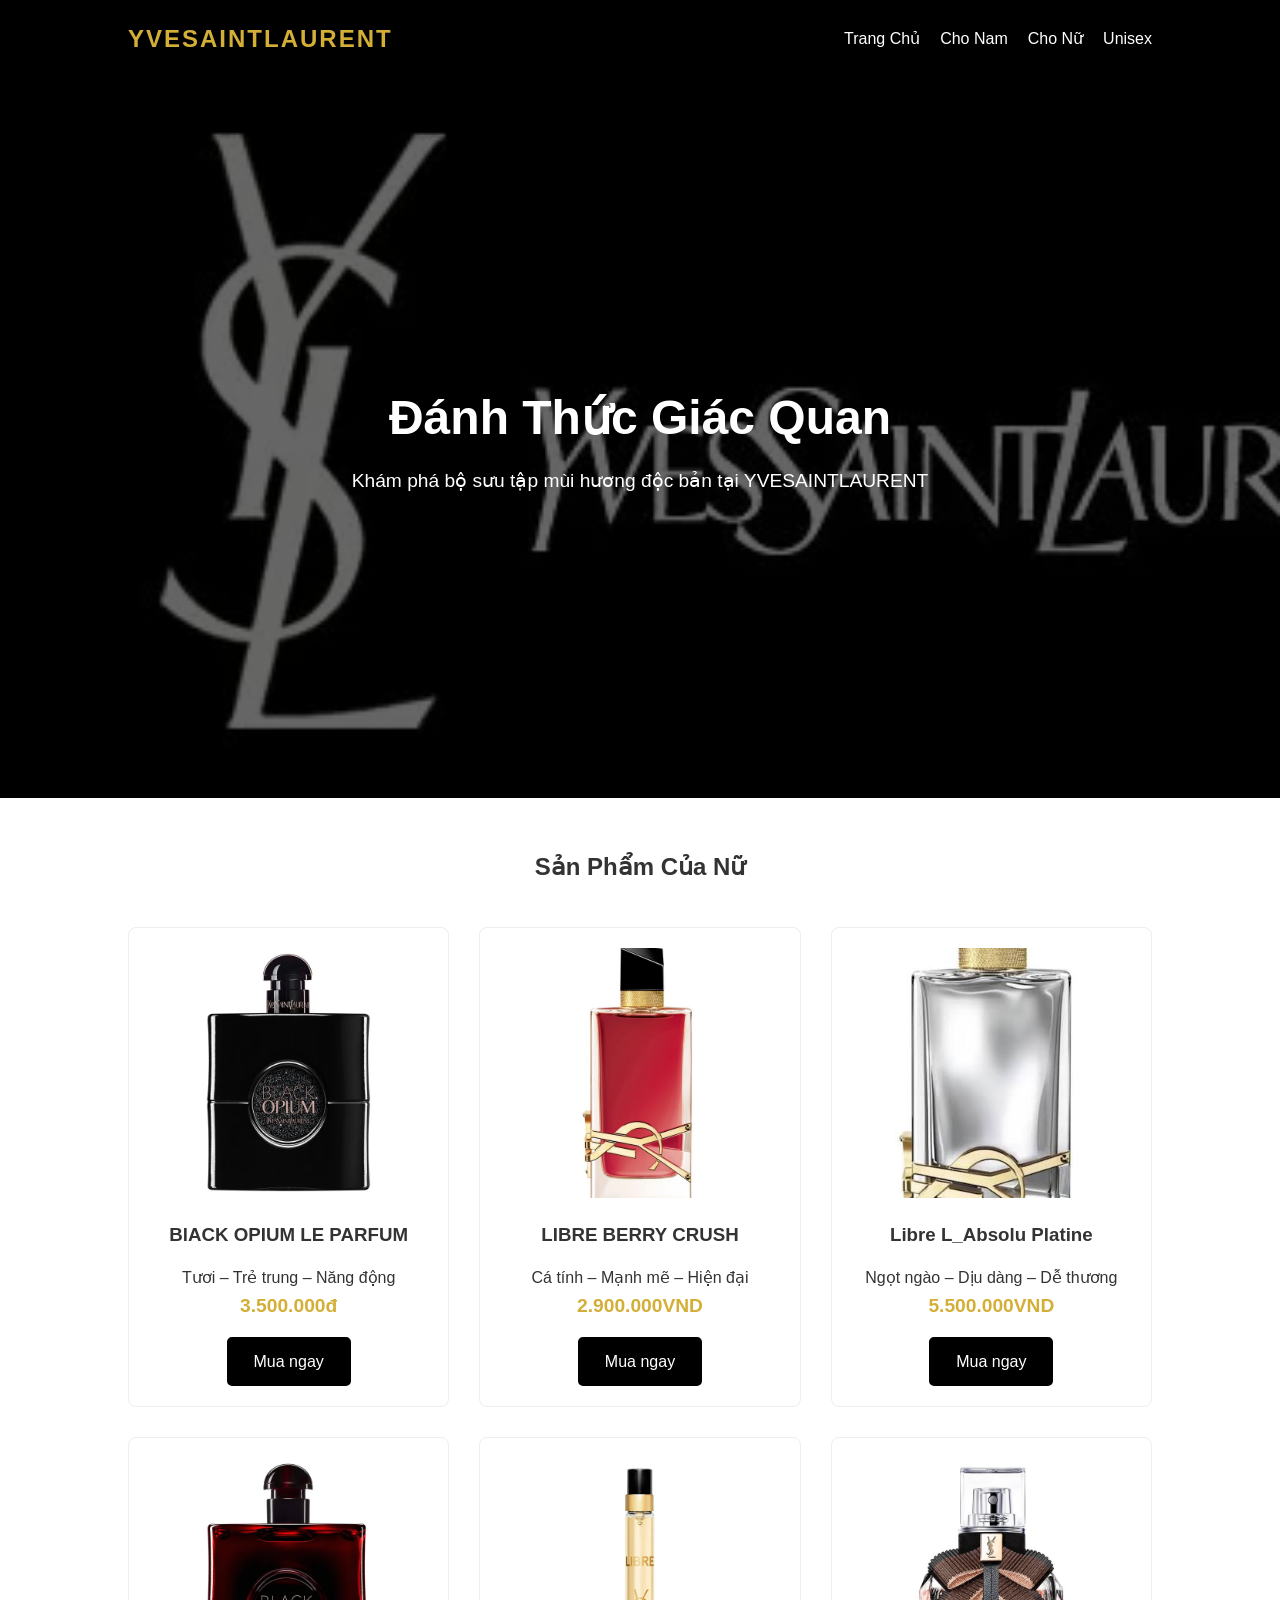
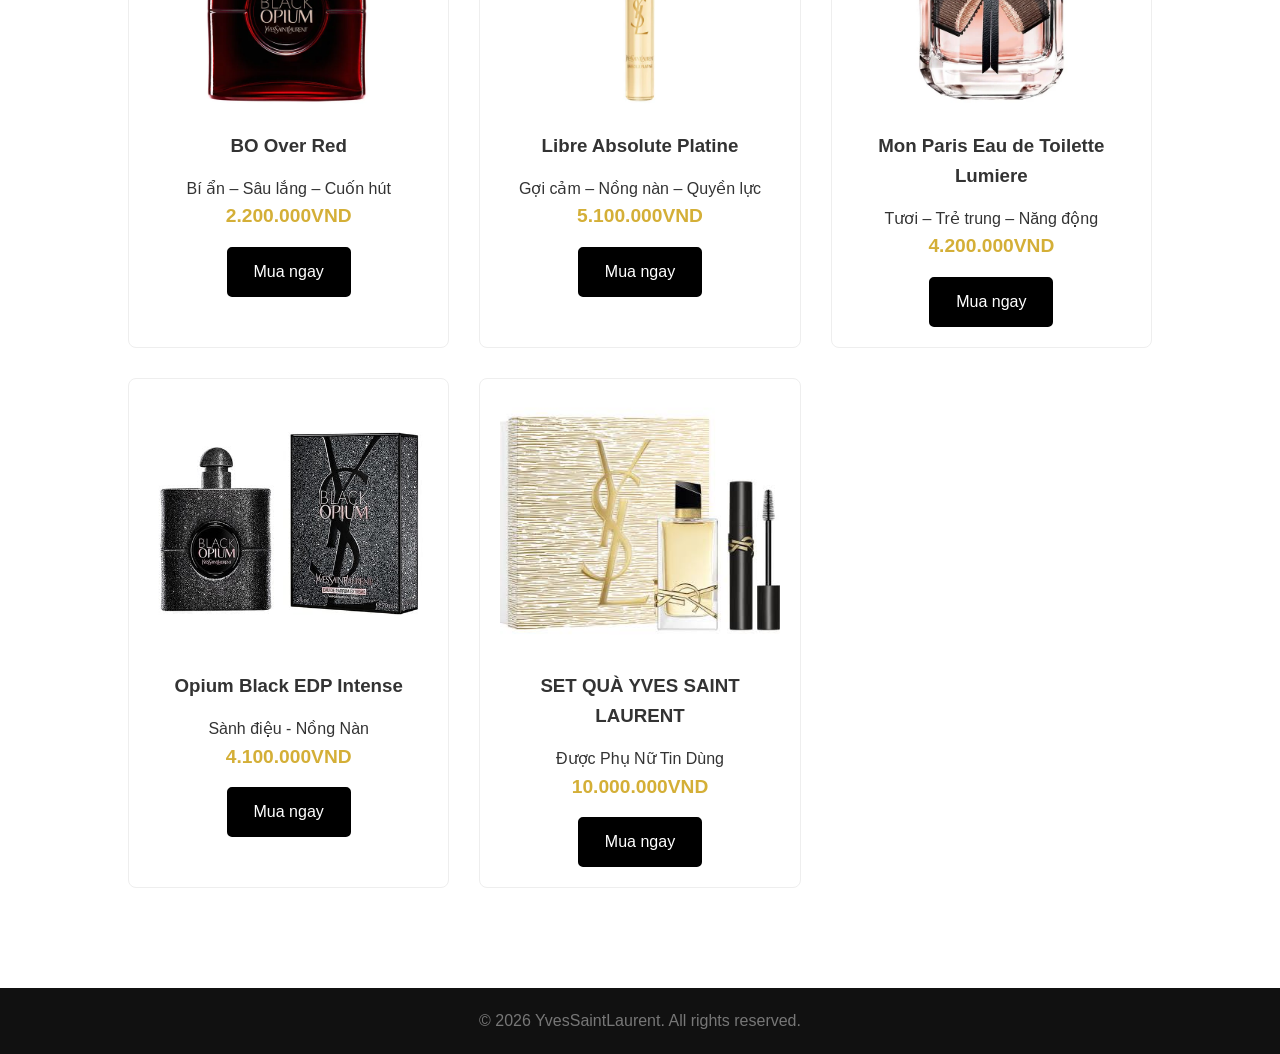
<file: chonu2.html>
<!DOCTYPE html>
<html lang="vi">
<head>
    <meta charset="UTF-8">
    <title>YvesSaintLaurent - Thế giới nước hoa cao cấp</title>
    <link rel="stylesheet" href="style.css">
</head>
<body>
    <nav>
        <div class="logo">YVESAINTLAURENT</div>
        <ul>
             <li><a href="trangchu.html">Trang Chủ</a></li>
            <li><a href="chonam2.html">Cho Nam</a></li>
            <li><a href="chonu2.html">Cho Nữ</a></li>
            <li><a href="chounisex2.html">Unisex</a></li>
        </ul>
    </nav>

    <header class="hero">
        <h1>Đánh Thức Giác Quan</h1>
        <p>Khám phá bộ sưu tập mùi hương độc bản tại YVESAINTLAURENT</p>
    </header>

    <section class="container">
        <h2>Sản Phẩm Của Nữ </h2>
        <div class="product-grid">
            <div class="product-card">
                <img src="BLACK OPIUM LE PARFUM.webp" alt="Nước hoa">
                <h3>BlACK OPIUM LE PARFUM</h3>
                <p>Tươi – Trẻ trung – Năng động</p>
                <p class="price">3.500.000đ</p>
                <a href="#" class="btn-buy" onclick="alert('Đã thêm vào giỏ hàng!')">Mua ngay</a>
            </div>

            <div class="product-card">
                <img src="LIBRE BERRY CRUSH.webp" alt="Nước hoa">
                <h3>LIBRE BERRY CRUSH</h3>
                <p>Cá tính – Mạnh mẽ – Hiện đại</p>
                <p class="price">2.900.000VND</p>
                <a href="#" class="btn-buy" onclick="alert('Đã thêm vào giỏ hàng!')">Mua ngay</a>
            </div>

            <div class="product-card">
                <img src="Libre L_Absolu Platine.jpeg" alt="Nước hoa">
                <h3>Libre L_Absolu Platine</h3>
                <p>Ngọt ngào – Dịu dàng – Dễ thương</p>
                <p class="price">5.500.000VND</p>
                <a href="#" class="btn-buy" onclick="alert('Đã thêm vào giỏ hàng!')">Mua ngay</a>
            </div>

            <div class="product-card">
                <img src="BO-Over-Red-90ml.webp" alt="Nước hoa">
                <h3>BO Over Red</h3>
                <p>Bí ẩn – Sâu lắng – Cuốn hút </p>
                <p class="price">2.200.000VND</p>
                <a href="#" class="btn-buy" onclick="alert('Đã thêm vào giỏ hàng!')">Mua ngay</a>
            </div>

            <div class="product-card">
                <img src="Libre-Absolu-Platine-10ml.webp" alt="Nước hoa">
                <h3>Libre Absolute Platine</h3>
                <p>Gợi cảm – Nồng nàn – Quyền lực </p>
                <p class="price">5.100.000VND</p>
                <a href="#" class="btn-buy" onclick="alert('Đã thêm vào giỏ hàng!')">Mua ngay</a>
            </div>
            
            <div class="product-card">
                <img src="Mon Paris Eau de Toilette Lumiere. .webp" alt="Nước hoa">
                <h3>Mon Paris Eau de Toilette Lumiere</h3>
                <p>Tươi – Trẻ trung – Năng động </p>
                <p class="price">4.200.000VND</p>
                <a href="#" class="btn-buy" onclick="alert('Đã thêm vào giỏ hàng!')">Mua ngay</a>
            </div>

            <div class="product-card">
                <img src="opiumblack.jpg " alt="Nước hoa">
                <h3>Opium Black EDP Intense </h3>
                <p>Sành điệu - Nồng Nàn </p>
                <p class="price">4.100.000VND </p>
                <a href="#" class="btn-buy" onclick="alert('Đã thêm vào giỏ hàng!')">Mua ngay</a>
            </div>

            <div class="product-card">
                <img src="set quà.jpeg " alt="Nước hoa">
                <h3>SET QUÀ YVES SAINT LAURENT </h3>
                <p>Được Phụ Nữ Tin Dùng </p>
                <p class="price">10.000.000VND </p>
                <a href="#" class="btn-buy" onclick="alert('Đã thêm vào giỏ hàng!')">Mua ngay</a>
            </div>




        </div>
    </section>

    <footer>
        &copy; 2026 YvesSaintLaurent. All rights reserved.
    </footer>
</body>
</html>
</file>
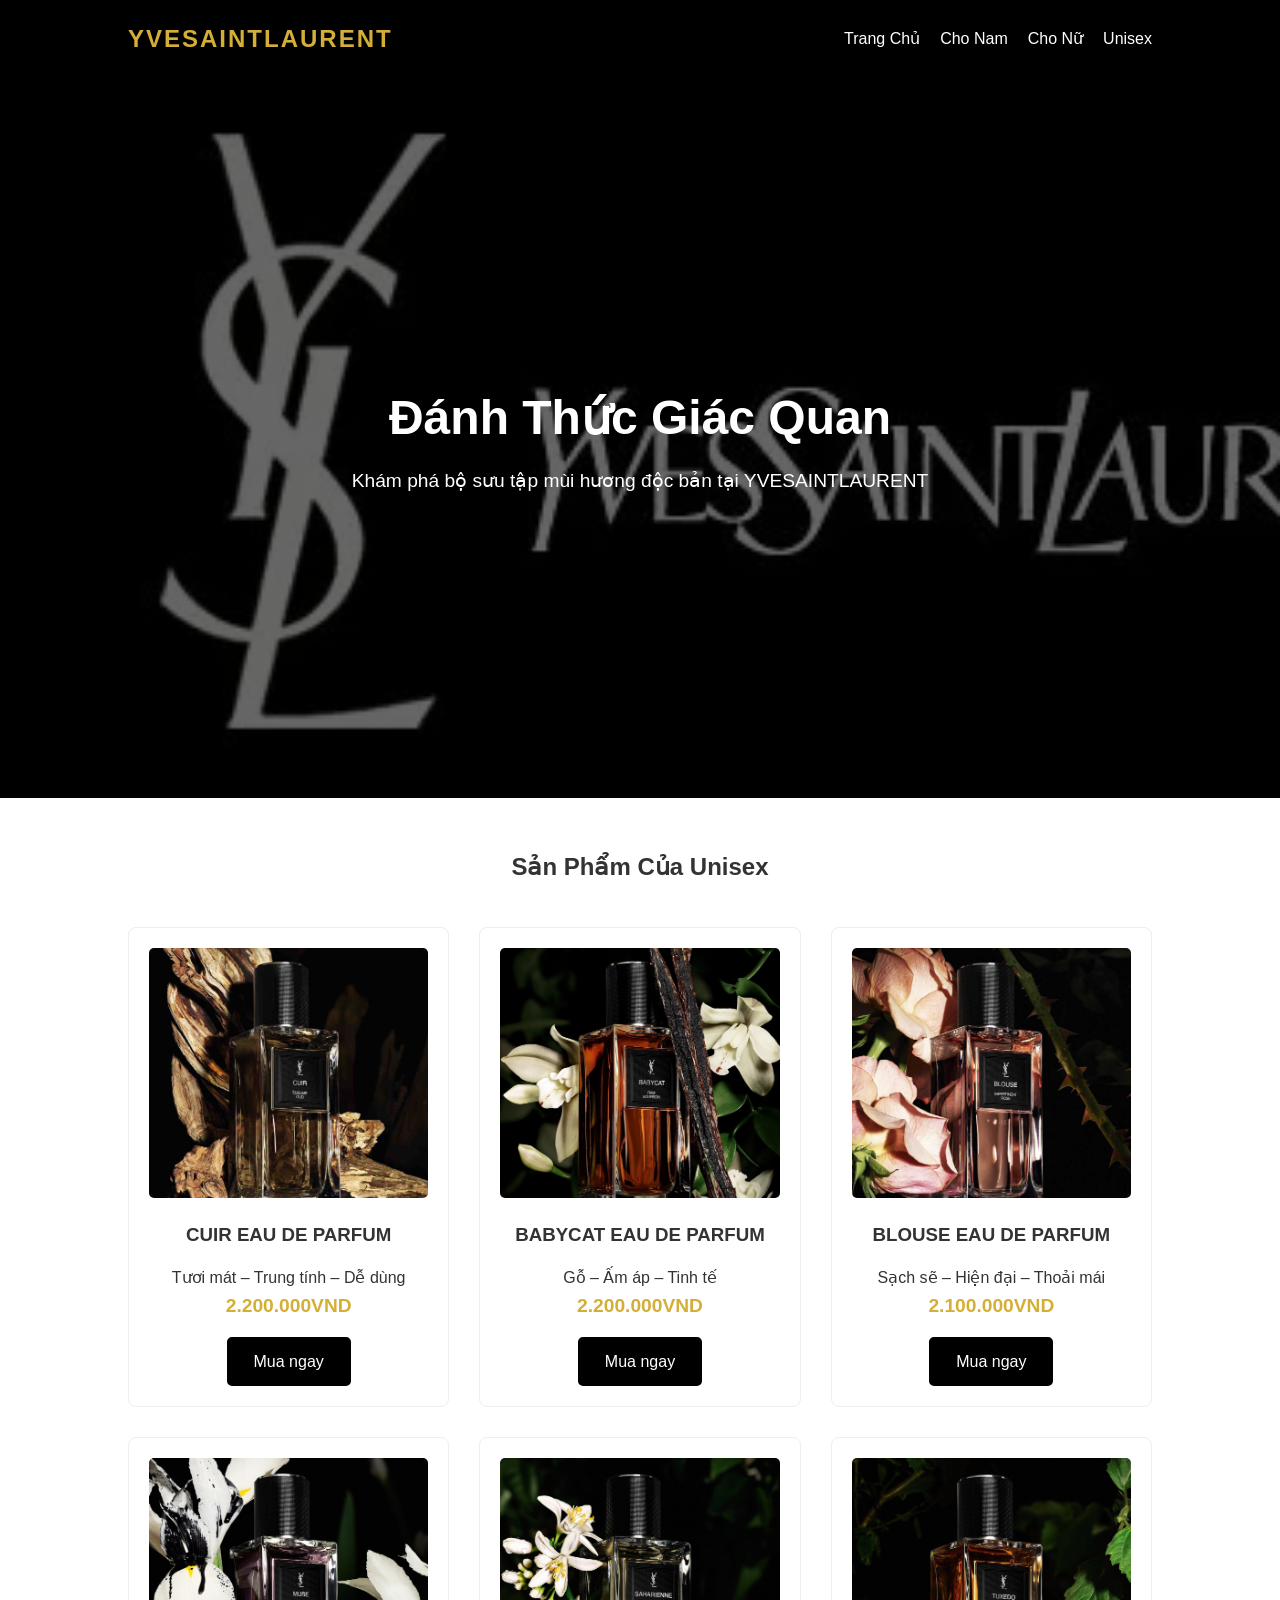
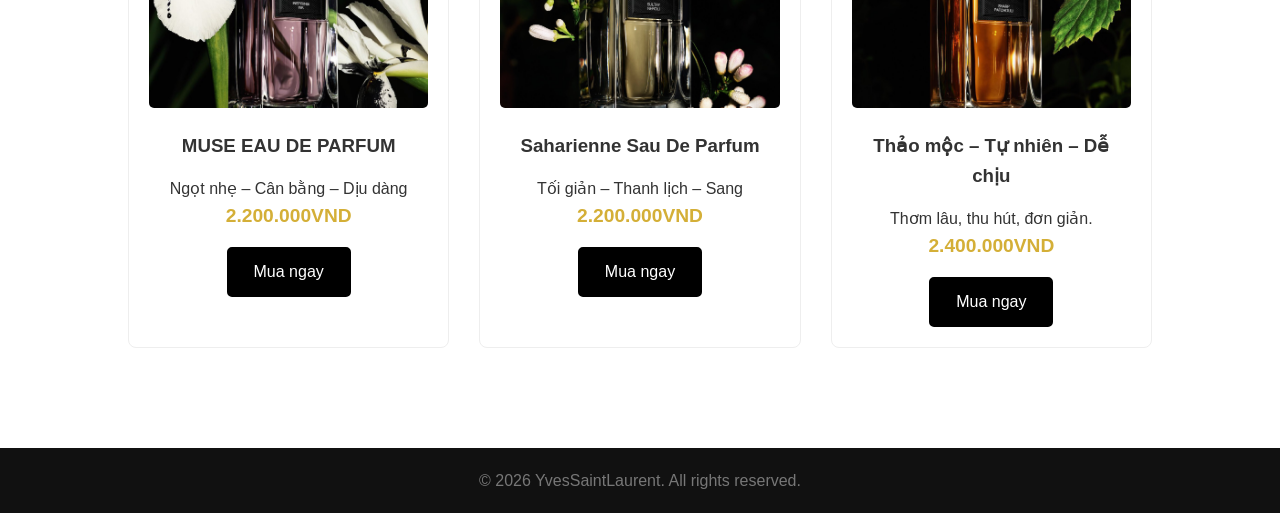
<file: chounisex2.html>
<!DOCTYPE html>
<html lang="vi">
<head>
    <meta charset="UTF-8">
    <title>YvesSaintLaurent - Thế giới nước hoa cao cấp</title>
    <link rel="stylesheet" href="style.css">
</head>
<body>
    <nav>
        <div class="logo">YVESAINTLAURENT</div>
        <ul>
             <li><a href="trangchu.html">Trang Chủ</a></li>
            <li><a href="chonam2.html">Cho Nam</a></li>
            <li><a href="chonu2.html">Cho Nữ</a></li>
            <li><a href="chounisex2.html">Unisex</a></li>
        </ul>
    </nav>

    <header class="hero">
        <h1>Đánh Thức Giác Quan</h1>
        <p>Khám phá bộ sưu tập mùi hương độc bản tại YVESAINTLAURENT</p>
    </header>

    <section class="container">
        <h2>Sản Phẩm Của Unisex </h2>
        <div class="product-grid">
           <div class="product-card">
                <img src="CUIR EAU DE PARFUM.jpg" alt="Nước hoa">
                <h3>CUIR EAU DE PARFUM</h3>
                <p>Tươi mát – Trung tính – Dễ dùng</p>
                <p class="price">2.200.000VND</p>
                <a href="#" class="btn-buy" onclick="alert('Đã thêm vào giỏ hàng!')">Mua ngay</a>
            </div>

            <div class="product-card">
                <img src="WW-BABYCAT EAU DE PARFUM.jpg" alt="Nước hoa">
                <h3>BABYCAT EAU DE PARFUM</h3>
                <p>Gỗ – Ấm áp – Tinh tế </p>
                <p class="price">2.200.000VND</p>
                <a href="#" class="btn-buy" onclick="alert('Đã thêm vào giỏ hàng!')">Mua ngay</a>
            </div>

            <div class="product-card">
                <img src="WW-BLOUSE EAU DE PARFUM.jpg" alt="Nước hoa">
                <h3>BLOUSE EAU DE PARFUM</h3>
                <p>Sạch sẽ – Hiện đại – Thoải mái </p>
                <p class="price">2.100.000VND</p>
                <a href="#" class="btn-buy" onclick="alert('Đã thêm vào giỏ hàng!')">Mua ngay</a>
            </div>
            
             <div class="product-card">
                <img src="MUSE EAU DE PARFUM.jpg" alt="Nước hoa">
                <h3>MUSE EAU DE PARFUM</h3>
                <p>Ngọt nhẹ – Cân bằng – Dịu dàng</p>
                <p class="price">2.200.000VND</p>
                <a href="#" class="btn-buy" onclick="alert('Đã thêm vào giỏ hàng!')">Mua ngay</a>
            </div>

            <div class="product-card">
                <img src="saharienne-eau-de-parfum.jpg" alt="Nước hoa">
                <h3>Saharienne Sau De Parfum</h3>
                <p>Tối giản – Thanh lịch – Sang </p>
                <p class="price">2.200.000VND</p>
                <a href="#" class="btn-buy" onclick="alert('Đã thêm vào giỏ hàng!')">Mua ngay</a>
            </div>
            
            <div class="product-card">
                <img src="WW-TUXEDO EAU DE PARFUM.jpg"alt="Nước hoa">
                <h3>Thảo mộc – Tự nhiên – Dễ chịu</h3>
                <p>Thơm lâu, thu hút, đơn giản. </p>
                <p class="price">2.400.000VND</p>
                <a href="#" class="btn-buy" onclick="alert('Đã thêm vào giỏ hàng!')">Mua ngay</a>
            </div>
        </div>
    </section>

    <footer>
        &copy; 2026 YvesSaintLaurent. All rights reserved.
    </footer>
</body>
</html>
</file>
<file: style.css>
/* Reset cơ bản */
* {
    margin: 0;
    padding: 0;
    box-sizing: border-box;
    font-family: 'Segoe UI', Tahoma, Geneva, Verdana, sans-serif;
}

body {
    background-color: #fff;
    color: #333;
    line-height: 1.6;
}

/* Thanh điều hướng */
nav {
    display: flex;
    justify-content: space-between;
    align-items: center;
    padding: 20px 10%;
    background: #000;
    color: #fff;
    position: sticky;
    top: 0;
    z-index: 1000;
}

nav .logo {
    font-size: 24px;
    font-weight: bold;
    letter-spacing: 2px;
    color: #d4af37; /* Màu Gold */
}

nav ul {
    display: flex;
    list-style: none;
}

nav ul li {
    margin-left: 20px;
}

nav ul li a {
    color: #fff;
    text-decoration: none;
    transition: 0.3s;
}

nav ul li a:hover {
    color: #d4af37;
}

/* Hiệu ứng giới thiệu (Animation) */
.hero {
    height: 80vh;
    display: flex;
    flex-direction: column;
    justify-content: center;
    align-items: center;
    text-align: center;
    background: linear-gradient(rgba(0,0,0,0.6), rgba(0,0,0,0.6)), url('[data-uri]');
    background-size: cover;
    color: white;
}

.hero h1 {
    font-size: 3rem;
    opacity: 0;
    transform: translateY(30px);
    animation: fadeInUp 1.5s forwards;
}

.hero p {
    font-size: 1.2rem;
    margin-top: 10px;
    opacity: 0;
    animation: fadeInUp 1.5s forwards 0.5s;
}

@keyframes fadeInUp {
    to {
        opacity: 1;
        transform: translateY(0);
    }
}

/* Danh mục sản phẩm */
.container {
    padding: 50px 10%;
    text-align: center;
}

.product-grid {
    display: grid;
    grid-template-columns: repeat(auto-fit, minmax(250px, 1fr));
    gap: 30px;
    margin-top: 40px;
}

.product-card {
    border: 1px solid #eee;
    padding: 20px;
    transition: 0.3s;
    border-radius: 8px;
}

.product-card:hover {
    box-shadow: 0 10px 20px rgba(0,0,0,0.1);
    transform: translateY(-5px);
}

.product-card img {
    width: 100%;
    height: 250px;
    object-fit: cover;
    border-radius: 5px;
}

.product-card h3 {
    margin: 15px 0;
}

.price {
    color: #d4af37;
    font-weight: bold;
    font-size: 1.2rem;
}

/* Nút bấm tương tác */
.btn-buy {
    display: inline-block;
    margin-top: 15px;
    padding: 10px 25px;
    background: #000;
    color: #fff;
    text-decoration: none;
    border-radius: 5px;
    transition: all 0.3s ease;
    border: 2px solid #000;
}

.btn-buy:hover {
    background: transparent;
    color: #000;
    transform: scale(1.1);
}

.btn-buy:active {
    transform: scale(0.9);
}

footer {
    background: #111;
    color: #777;
    text-align: center;
    padding: 20px;
    margin-top: 50px;
}
</file>
